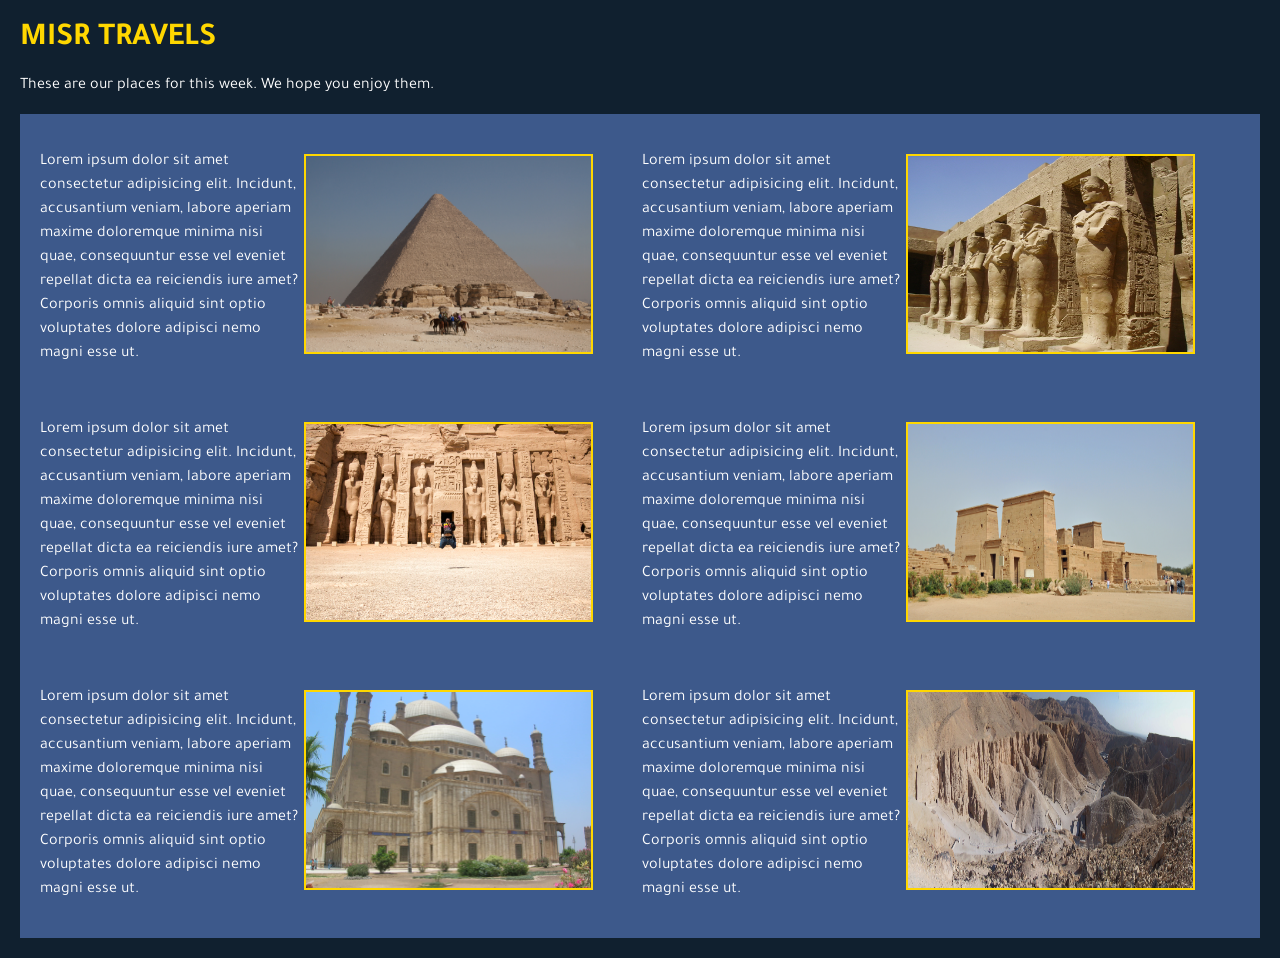
<file: session-1/task-1-misr-travels/index.html>
<!DOCTYPE html>
<html lang="en" dir="ltr">
<head>
    <meta charset="UTF-8">
    <meta name="viewport" content="width=device-width, initial-scale=1.0">
    <title>Misr Travels</title>
    <link rel="stylesheet" href="style.css">


    <link rel="preconnect" href="https://fonts.googleapis.com">
    <link rel="preconnect" href="https://fonts.gstatic.com" crossorigin>
    <link href="https://fonts.googleapis.com/css2?family=Tajawal:wght@200;300;400;500;700;800;900&display=swap" rel="stylesheet">
</head>
<body>

    <h1>MISR TRAVELS</h1>
    <p>These are our places for this week. We hope you enjoy them.</p>

    <section class="main">

        <div>    
            <p>Lorem ipsum dolor sit amet consectetur adipisicing elit. Incidunt, accusantium veniam, labore aperiam maxime doloremque minima nisi quae, consequuntur esse vel eveniet repellat dicta ea reiciendis iure amet? Corporis omnis aliquid sint optio voluptates dolore adipisci nemo magni esse ut.</p>
            <a target="_blank"  href="https://commons.wikimedia.org/wiki/File%3AGreat_Pyramid_of_Giza.jpg" alt="More Details">
                <img src="images/01_giza_pyramids.jpg" alt="Missing Image">
            </a>
        </div>

         <div>    
            <p>Lorem ipsum dolor sit amet consectetur adipisicing elit. Incidunt, accusantium veniam, labore aperiam maxime doloremque minima nisi quae, consequuntur esse vel eveniet repellat dicta ea reiciendis iure amet? Corporis omnis aliquid sint optio voluptates dolore adipisci nemo magni esse ut.</p>
            <a target="_blank"  href="https://commons.wikimedia.org/wiki/File%3AKarnak_Temple%2C_Egypt.JPG" alt="More Details">
                <img src="images/02_karnak_temple.jpg" alt="Missing Image">
            </a>
        </div>

         <div>    
            <p>Lorem ipsum dolor sit amet consectetur adipisicing elit. Incidunt, accusantium veniam, labore aperiam maxime doloremque minima nisi quae, consequuntur esse vel eveniet repellat dicta ea reiciendis iure amet? Corporis omnis aliquid sint optio voluptates dolore adipisci nemo magni esse ut.</p>
            <a target="_blank"  href="https://commons.wikimedia.org/wiki/File%3AAbu_Simbel_Temple_Egypt_%282%29.jpg" alt="More Details">
                <img src="images/03_abu_simbel.jpg" alt="Missing Image">
            </a>
        </div>

         <div>    
            <p>Lorem ipsum dolor sit amet consectetur adipisicing elit. Incidunt, accusantium veniam, labore aperiam maxime doloremque minima nisi quae, consequuntur esse vel eveniet repellat dicta ea reiciendis iure amet? Corporis omnis aliquid sint optio voluptates dolore adipisci nemo magni esse ut.</p>
            <a target="_blank"  href="https://commons.wikimedia.org/wiki/File%3APhilae_Temple_R03.jpg" alt="More Details">
                <img src="images/04_philae_temple.jpg" alt="Missing Image">
            </a>
        </div>
        <div>    
            <p>Lorem ipsum dolor sit amet consectetur adipisicing elit. Incidunt, accusantium veniam, labore aperiam maxime doloremque minima nisi quae, consequuntur esse vel eveniet repellat dicta ea reiciendis iure amet? Corporis omnis aliquid sint optio voluptates dolore adipisci nemo magni esse ut.</p>
            <a target="_blank"  href="https://commons.wikimedia.org/wiki/File%3AMosque_of_Muhammad_Ali_Pasha_or_Alabaster_Mosque_-_Cairo%2C_Egypt_-_July_2008.jpg" alt="More Details">
                <img src="images/05_muhammad_ali_mosque.jpg" alt="Missing Image">
            </a>
        </div>

        <div>    
            <p>Lorem ipsum dolor sit amet consectetur adipisicing elit. Incidunt, accusantium veniam, labore aperiam maxime doloremque minima nisi quae, consequuntur esse vel eveniet repellat dicta ea reiciendis iure amet? Corporis omnis aliquid sint optio voluptates dolore adipisci nemo magni esse ut.</p>
            <a target="_blank"  href="https://commons.wikimedia.org/wiki/File%3AValley_of_the_Kings_panorama.jpg" alt="More Details">
                <img src="images/06_valley_of_the_kings.jpg" alt="Missing Image">
            </a>
        </div>

    </section>



</body>
</html>
</file>
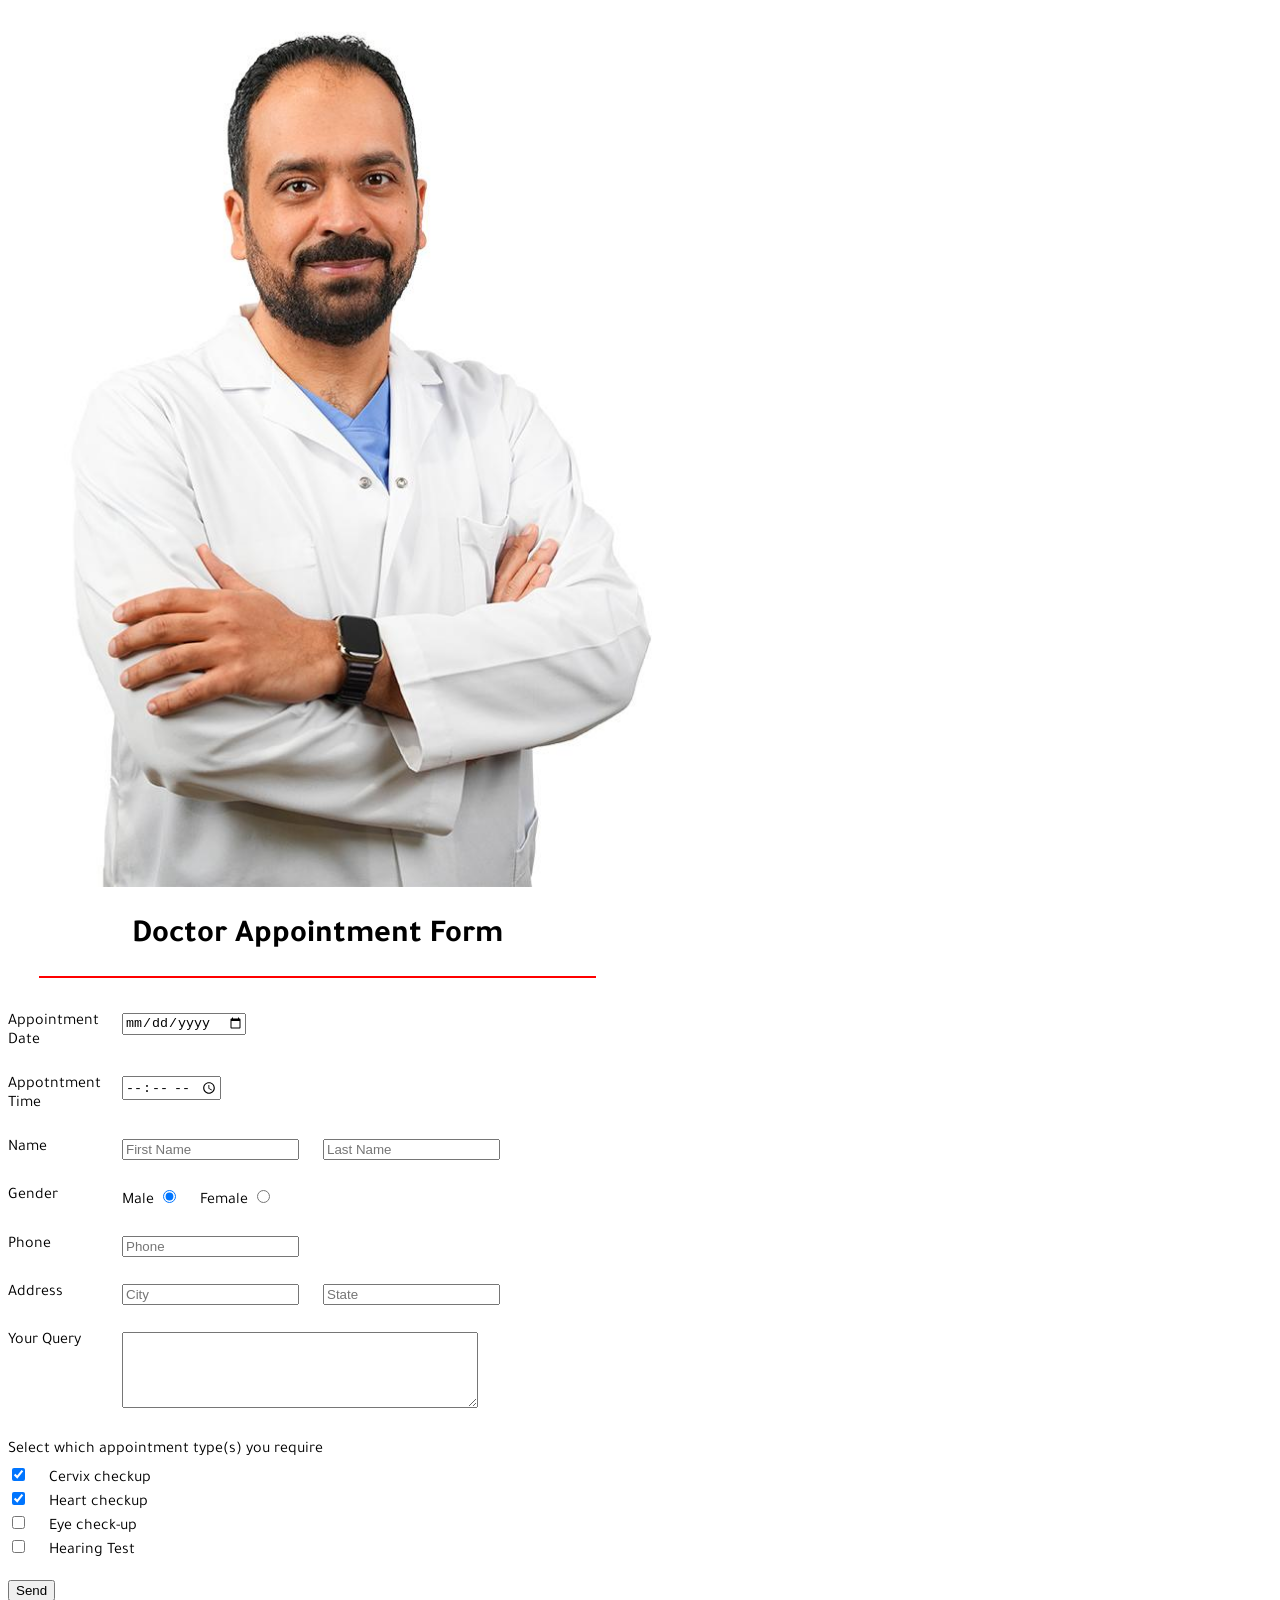
<file: session-1/task-2-doctor-appointment/index.html>
<!DOCTYPE html>
<html lang="en">
<head>
    <meta charset="UTF-8">
    <meta name="viewport" content="width=device-width, initial-scale=1.0">
    <title>Doctor-Appointment</title>
    <link rel="stylesheet" href="style.css">

    <link rel="preconnect" href="https://fonts.googleapis.com">
    <link rel="preconnect" href="https://fonts.gstatic.com" crossorigin>
    <link href="https://fonts.googleapis.com/css2?family=Tajawal:wght@200;300;400;500;700;800;900&display=swap" rel="stylesheet">

</head>
<body>

            <!-- Secition Image  -->
    <div class="doctor-image">
        <img src="images/doctor-appointment.jpg" alt="Doctor">
    </div>

            <!-- Aplication Form -->
    <div class="form-section">
        <h1>Doctor Appointment Form</h1>
        <hr>
        <form method="get">

            <div>
                <label for="date" >Appointment<br>Date</label>
                <input type="date" name="date" id="date">
            </div>

            <div>
                <label for="time">Appotntment<br>Time</label>
                <input type="time" name="time" id="time">
            </div>

            <div>
                <label for="first-name">Name</label>
                <input type="text" placeholder="First Name" name="first-name" id="first-name">
                <input type="text" placeholder="Last Name" name="last-name" id="last-name">
            </div>

            <div>
                <label>Gender</label>
                <span><label for="male">Male</label> <input type="radio" id="male" name="gendor" checked></span>
                <span><label for="female">Female</label> <input type="radio" id="female" name="gendor"></span>
            </div>
            
            <div>
                <label for="phone">Phone</label>
                <input type="tel" placeholder="Phone" name="phone" id="phone">
            </div>

            <div>
                <label for="adresse-city">Address</label>
                <input type="text" name="adresse-city" id="adresse-city" placeholder="City">
                <input type="text" name="adresse-state" id="adresse-state" placeholder="State">
            </div>

            <div>
                <label for="query">Your Query</label>
                <textarea name="textarea" id="query"></textarea>
            </div>

            <div class="checkboxes">
                <p>Select which appointment type(s) you require</p>
                <span><input type="checkbox" id="cervix" name="appointment-type" value="cervix" checked>
                <label for="cervix">Cervix checkup</label></span>
                <br>
                <span><input type="checkbox" id="heart" name="appointment-type" value="heart" checked>
                <label for="heart">Heart checkup</label></span>
                <br>
                <span><input type="checkbox" id="eye" name="appointment-type" value="eye">
                <label for="eye">Eye check-up</label></span>
                <br>
                <span><input type="checkbox" id="hearing" name="appointment-type" value="hearing">
                <label for="hearing">Hearing Test</label></span>
                <br><br>
                <button type="submit">Send</button>
            </div>
            
        </form>
    </div>

</body>
</html>
</file>
<file: session-1/task-1-misr-travels/style.css>
body {
  margin: 0;
  padding: 20px;
  font-family: "Tajawal", sans-serif;
  background-color: #10202F;
  color: white;
}

h1{
  margin: 0 0 10px;
  font-weight: 700;
  color:gold
}
p {
  font-weight: 400;
  line-height: 1.5;
}

.main{
  padding: 10px;
  background-color: #3D598B;
}

.main div{
    width: 49%;
    display: inline-block;
    padding: 10px;
    box-sizing: border-box;
    vertical-align: top;
}

.main div a img {
    width: 100%;
    height: 200px;
    border: 2px solid gold;
    box-sizing: border-box;
}


.main div p {
    width: 45%;
    display: inline-block;
    vertical-align: middle;

}

.main div a {
    width: 50%;
    display: inline-block;
    vertical-align: middle;
}
</file>
<file: session-1/task-2-doctor-appointment/style.css>
body {
  font-family: "Tajawal", sans-serif;
}


.doctor-image {
    width: 49%;
    display: inline-block;
    vertical-align: top;
    margin-left: 25px;
}



.form-section {
    width: 49%;
    display: inline-block;
    vertical-align: top;
}

.form-section h1 {
    text-align: center;
    font-size: 32px;
}

.form-section hr {
    width: 90%;
    border: 0;
    border-top: 2px solid red;
    margin-bottom: 35px;
}

form div {
    margin-bottom: 25px;
}

div > label {
    display: inline-block;
    width: 110px;
    vertical-align: top;
}

div input {
    margin-right: 20px;
}

textarea {
    width: 350px;
    height: 70px;
}

.checkboxes {
    display: inline-block;
    vertical-align: top;
}

.checkboxes p {
    margin-top: 0;
    margin-bottom: 5px;
}

.doctor-image img {
    max-width: 100%;
    height: auto;
}
</file>
